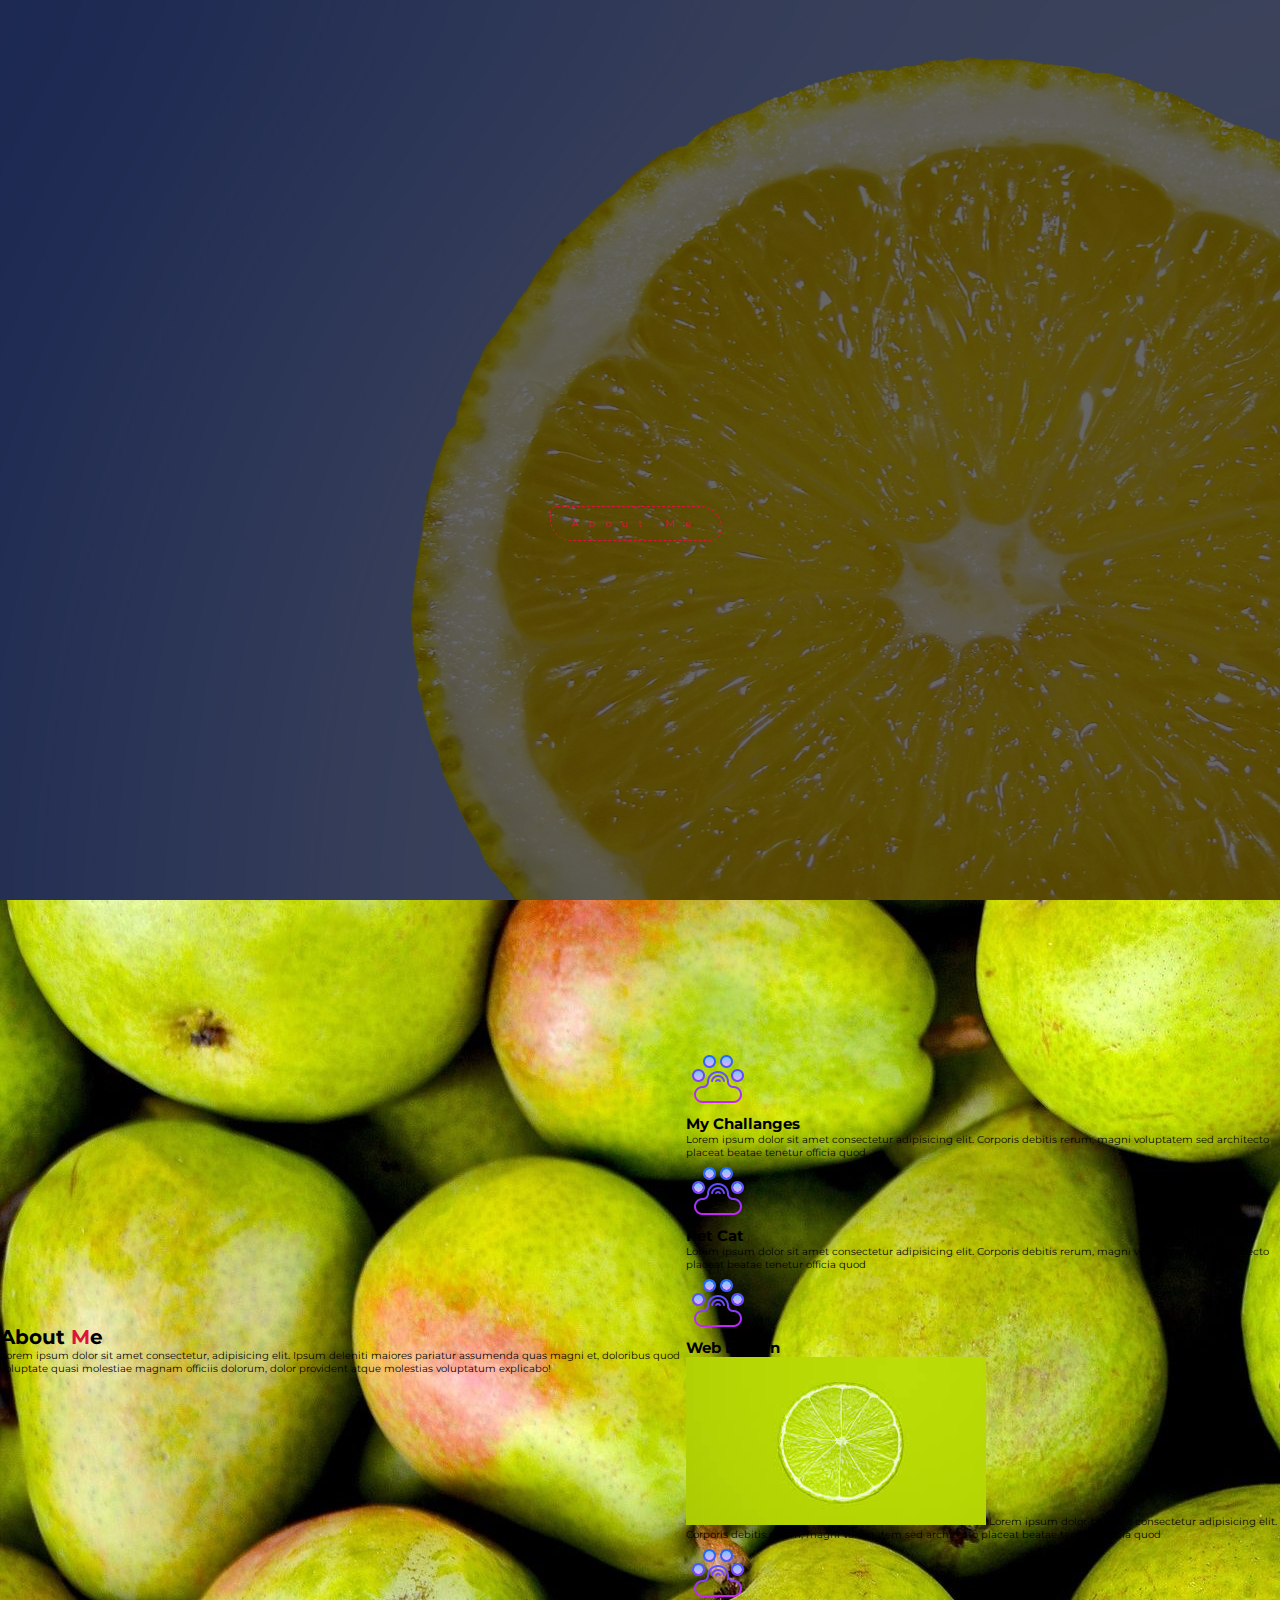
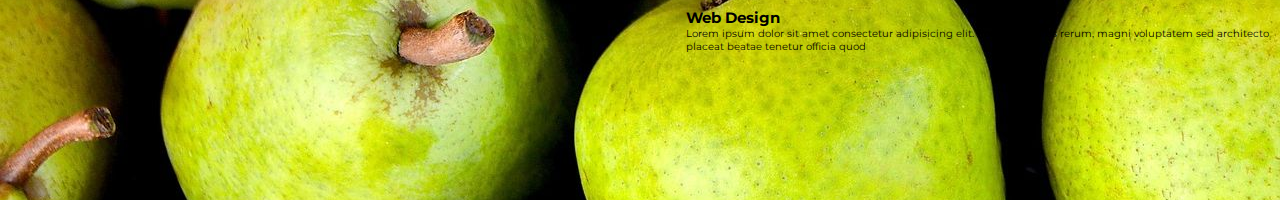
<file: index.html>
<!DOCTYPE html>
<html lang="en">
  <head>
    <meta charset="UTF-8" />
    <meta http-equiv="X-UA-Compatible" content="IE=edge" />
    <meta name="viewport" content="width=device-width, initial-scale=1.0" />

    <!-- CSS style files  -->
    <link rel="stylesheet" href="style.css " />
    <link rel="stylesheet" href="/aboutMe.css" />
    <!-- CSS style files  -->
    <title>My Website</title>
  </head>
  <body>
    <!-- my hero section-->
    <section id="hero">
      <div class="hero container">
        <div>
          <h1>
            <em>Hello, <span></span> </em>
          </h1>
          <h1>my name is <span></span></h1>
          <h1>Mohamed <span></span></h1>
          <a href="#" type="button" class="cta">About Me</a>
        </div>
      </div>
    </section>
    <!--END my hero section-->

    <!-- About me section-->
    <section id="allaboutme">
      <div class="allaboutme container">
        <div class="service-top">
          <h1 class="section-title">About <span>M</span>e</h1>
          <p>
            Lorem ipsum dolor sit amet consectetur, adipisicing elit. Ipsum
            deleniti maiores pariatur assumenda quas magni et, doloribus quod
            voluptate quasi molestiae magnam officiis dolorum, dolor provident
            atque molestias voluptatum explicabo!
          </p>
        </div>

        <div class="service-bottom">
          <div class="service-item">
            <div class="icon">
              <img src="/images/cat-footprint.png" />
            </div>
            <h2>My Challanges</h2>
            <p>
              Lorem ipsum dolor sit amet consectetur adipisicing elit. Corporis
              debitis rerum, magni voluptatem sed architecto placeat beatae
              tenetur officia quod
            </p>
          </div>
          <div class="service-item">
            <div class="icon">
              <img src="/images/cat-footprint.png" />
            </div>
            <h2>Pet Cat</h2>
            <p>
              Lorem ipsum dolor sit amet consectetur adipisicing elit. Corporis
              debitis rerum, magni voluptatem sed architecto placeat beatae
              tenetur officia quod
            </p>
          </div>
          <div class="service-item">
            <div class="icon">
              <img src="/images/cat-footprint.png" />
            </div>
            <h2>Web Design</h2>
            <p>
              <img src="/images/Lemon.jpg" alt="" />
              Lorem ipsum dolor sit amet consectetur adipisicing elit. Corporis
              debitis rerum, magni voluptatem sed architecto placeat beatae
              tenetur officia quod
            </p>
          </div>
          <div class="service-item">
            <div class="icon">
              <img src="/images/cat-footprint.png" />
            </div>
            <h2>Web Design</h2>
            <p>
              Lorem ipsum dolor sit amet consectetur adipisicing elit. Corporis
              debitis rerum, magni voluptatem sed architecto placeat beatae
              tenetur officia quod
            </p>
          </div>
        </div>
      </div>
    </section>
    <!-- End About me section-->

    <script src="/app.js"></script>
  </body>
</html>
</file>
<file: style.css>
@import url('https://fonts.googleapis.com/css?family=Montserrat');

/* setting all the values  */
* {
  padding: 0;
  margin: 0;
  background-origin: padding-box;
}

html {
  font-size: 10px;
  font-family: 'Montserrat', 'sans-serif';
}
a {
  text-decoration: none;
}

.container {
  min-height: 100vh;
  width: 100%;
  display: flex;
  align-items: center;
  justify-content: center;
}

/* my section */

#hero {
  background-image: url('/images/lemon_blue.jpg');
  /* background-size: auto; */
  /* background-size: cover; */
  background-size: cover;

  background-position: top center;
  position: relative;
  z-index: 1;
}
/* overlay., */
#hero::after {
  content: '';
  position: absolute;
  left: 0;
  top: 0;
  height: 100%;
  width: 100%;
  background-color: black;
  opacity: 0.6;
  z-index: -1;
}
#hero h1 {
  display: block;
  width: fit-content;
  font-size: 4rem;
  position: relative;

  color: transparent;
  animation: show_text 1s ease forwards;
  animation-delay: 1.5s;
}
/* span color effect */
#hero h1 span {
  position: absolute;
  top: 0;
  left: 0;
  height: 100%;
  width: 0;
  background-color: crimson;
  animation: show_text_box 1.5s ease;
  animation-delay: 0.5s;
  border-radius: 4px 20px 4px;
}
/* END span color effect */

#hero .cta {
  display: inline-block;
  padding: 10px 20px;
  border-radius: 15px 50px 30px;
  color: crimson;
  background-color: transparent;
  border: 1px dashed crimson;
  letter-spacing: 1rem;
  margin: 30px;
  transition: all 0.3s ease;
  transition-property: background-color, color;
}
#hero .cta:hover {
  background-color: crimson;
  color: white;
  font-weight: 70;
}

/* END  my section * /

/* span color effect keyframe */
@keyframes show_text_box {
  50% {
    width: 100%;
    left: 0;
  }
  100% {
    width: 0;
    left: 100%;
  }
}
@keyframes show_text {
  100% {
    color: white;
  }
}

/* END span color effect keyframe */
</file>
<file: aboutMe.css>
.section-title span {
  color: crimson;
}

#allaboutme {
  background-image: url(/images/pear.jpg);
}
</file>
